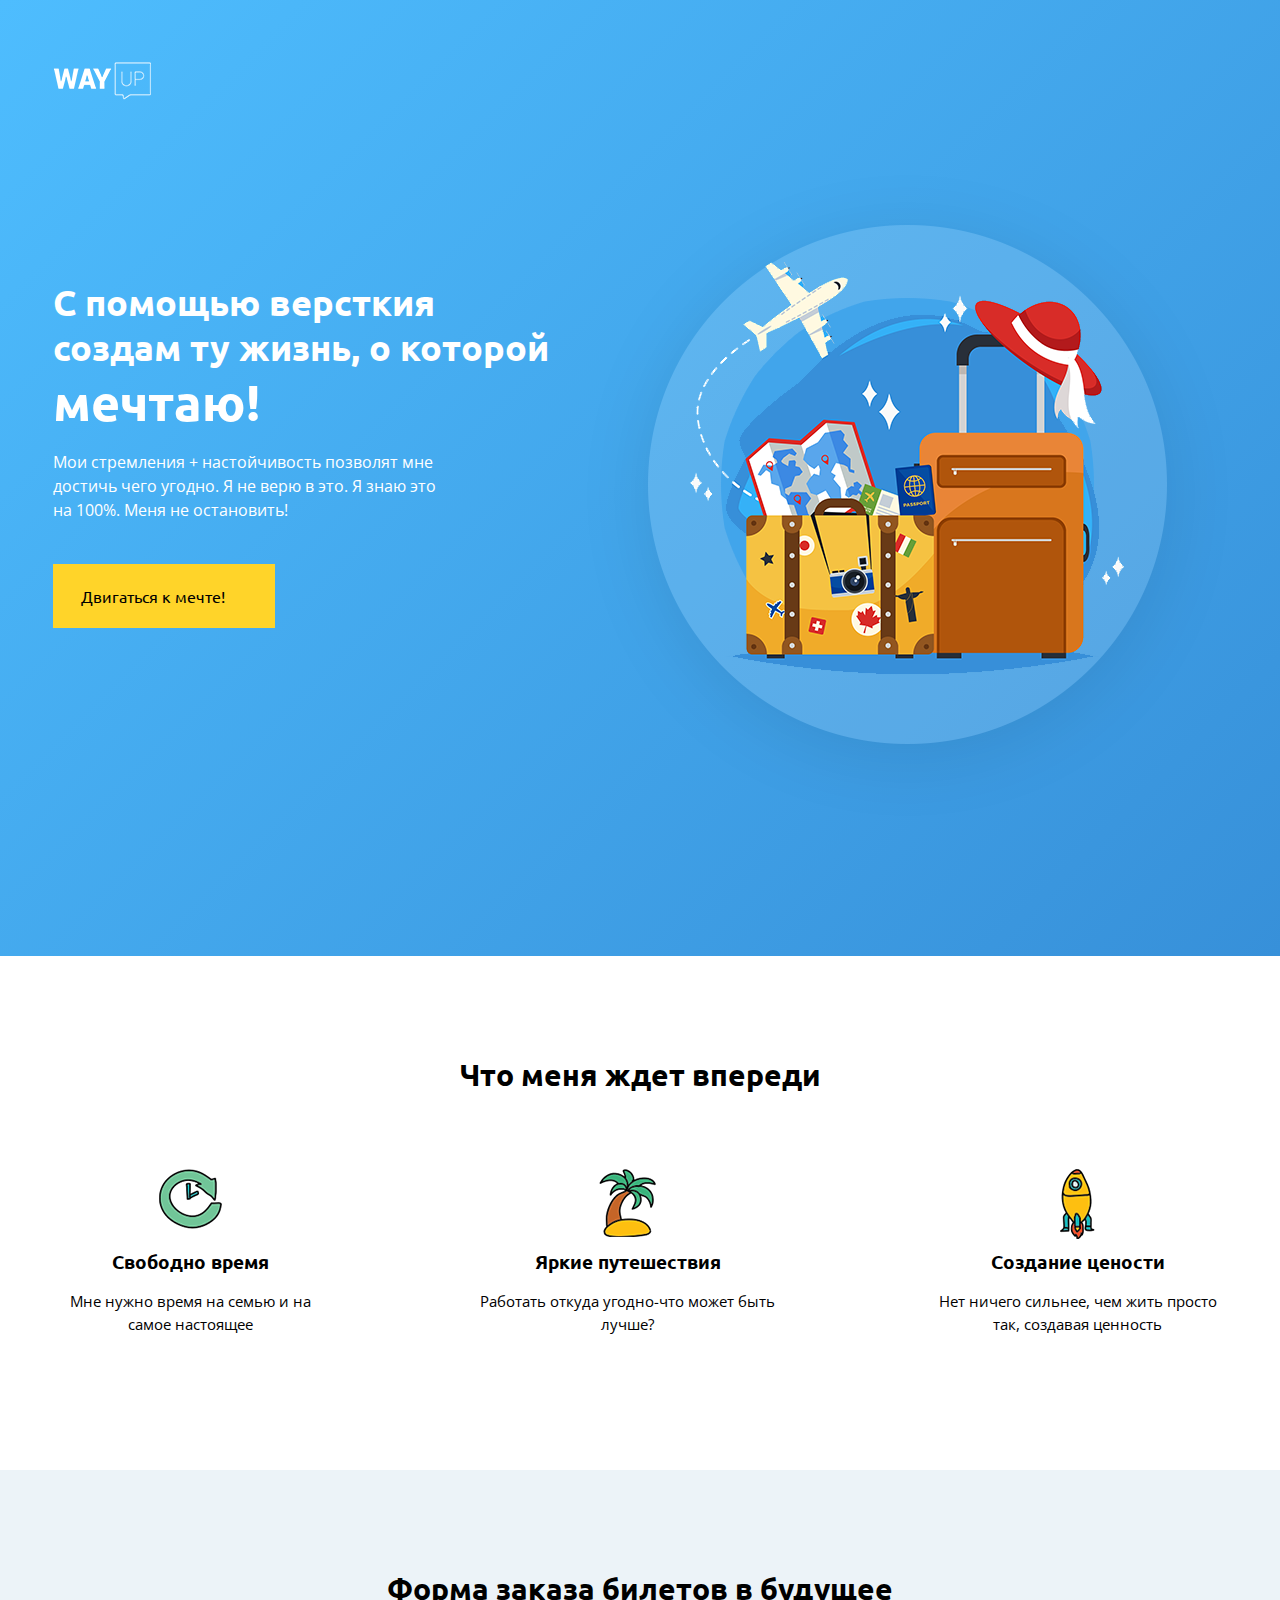
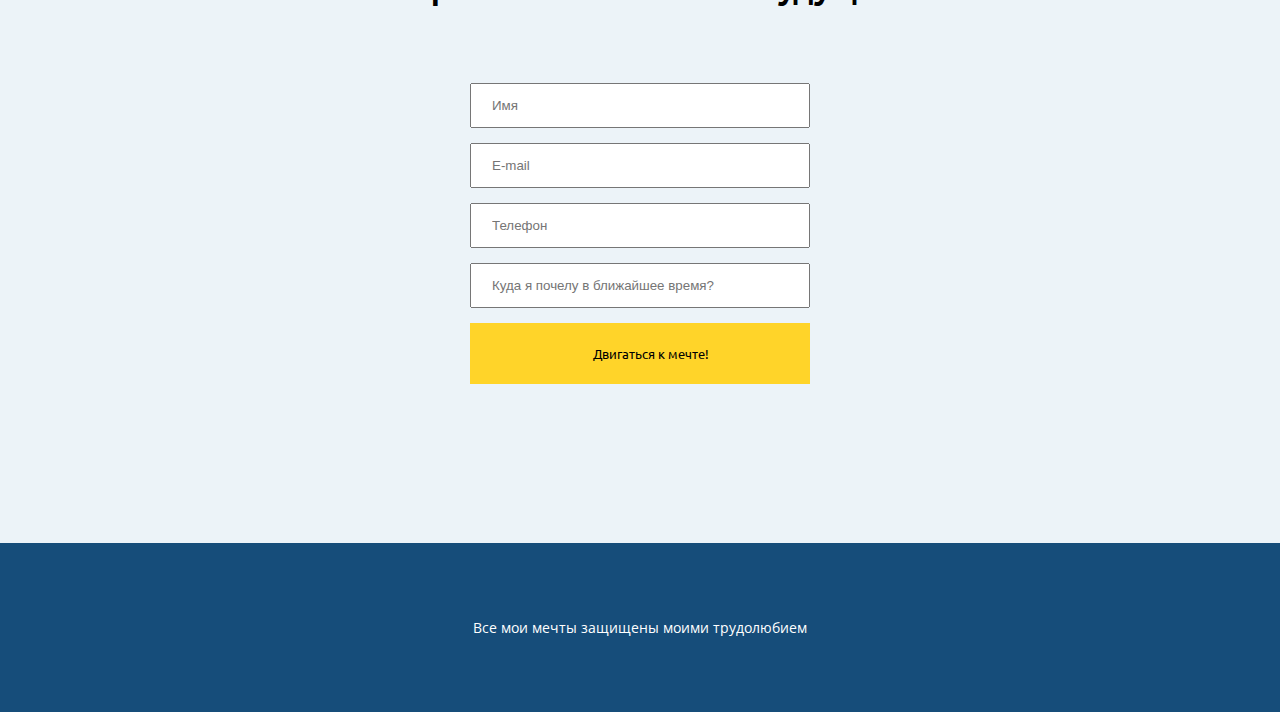
<file: project 2/index.html>
<!DOCTYPE html>
<html lang="ru">
<head>
	<meta charset="UTF-8">
  <title>Верстка современного сайта </title>
<meta name="viewport" content="width=device-width, initial-scale=1">
<link rel="preconnect" href="https://fonts.gstatic.com">
<link href="https://fonts.googleapis.com/css2?family=Open+Sans&family=Ubuntu:ital,wght@0,700;1,400&display=swap" rel="stylesheet">
<link rel="stylesheet" href="css/main.css">
</head>
 <body>
	  <header class="header">
	    <div class="container">
         <img src="img/logo.png" alt="wayup" class="logo">          
          <div class="wraper">
           <div class="offer">
              <h1 class="title">
                С помощью версткия создам ту жизнь, о которой 
                    <span class="title1"> 
                      мечтаю!
                    </span>
               </h1>
                 <p class="intro">
                    Мои стремления + настойчивость позволят мне достичь чего угодно. Я не верю в это. Я знаю это на 100%. Меня не остановить!
                 </p>
                 <a href="#" class="btn">Двигаться к мечте!</a> 
           </div>  
           
           <img src="img/desktop.png" class="desktop">
         </div>
      </div>
    </header>
 <section class="learn">
       <div class="container">
           <h2 class="title2">Что меня ждет впереди</h2> 
         <div class="skils">
                <div class="time">
                  <h3 class="time-title"> 
                    Свободно время
                  </h3>
                   <P class="time-text">
                     Мне нужно время на семью и на самое настоящее
                   </P>
              </div>            
           <div class="time travl">
             <h3 class="time-title"> 
                Яркие путешествия 
             </h3>
                <P class="time-text">
                 Работать откуда угодно-что может быть лучше?
               </P>
            </div>
                 <div class="time time-raket">
                     <h3 class="time-title"> 
                      Создание цености
                     </h3>
                       <P class="time-text">
                        Нет ничего сильнее, чем жить просто так, создавая ценность
                      </P>
                 </div>
          </div>  
       </div>
  </section>
   <section class="inputs">
     <h2 class="title2"> Форма заказа билетов в будущее</h2>
      <form class="container input2">         
           <input type="name" name="name" placeholder="Имя" class="input" required>
            <input type="email" name="email"  placeholder="E-mail" class="input" required>
            <input type="phone" name="phone"  placeholder="Телефон" class="input" required>
             <input type="ask" name="ask"  placeholder="Куда я почелу в ближайшее время?" class="input" required>
          <button type="sudmit" class="btn btn-form">Двигаться к мечте!</button>
       </form>
   </section>
      <footer class="footer">
        <div class="container">
          <p class="credits">
            Все мои мечты защищены моими трудолюбием
           </p>   
         </div>
      </footer>
</html>
</file>
<file: project 2/css/main.css>
body{
	font-family: 'Open Sans', sans-serif; 
	color: #201b2b
	font-size: 16px;
	padding: 0px;
	margin: 0px;
	
}

div, p, input, button, form, span, a, ul, li {
	box-sizing: border-box;
}

h1,h2, h3, h4, h5, h6 {
	margin: 0;
	font-family: 'Ubuntu', sans-serif;
	font-weight: 700;
}

p {
	line-height: 1.5em;
}

.container{
	width: 1175px;
	margin: 0 auto;
}

.header{
   background: rgba(78,189,254,1);
   background: -webkit-gradient(left top, right bottom, color-stop(0%, rgba(78,189,254,1)), color-stop(100%, rgba(55,144,217,1)));
   background: -webkit-linear-gradient(-45deg, rgba(78,189,254,1) 0%, rgba(55,144,217,1) 100%);
   background: -o-linear-gradient(-45deg, rgba(78,189,254,1) 0%, rgba(55,144,217,1) 100%);
   background: -ms-linear-gradient(-45deg, rgba(78,189,254,1) 0%, rgba(55,144,217,1) 100%);
   background: linear-gradient(135deg, rgba(78,189,254,1) 0%, rgba(55,144,217,1) 100%);
   filter: progid:DXImageTransform.Microsoft.gradient( startColorstr='#4ebdfe', endColorstr='#3790d9', GradientType=1 );
   padding-top: 62px;
   color: #fff;
   padding-bottom: 140px;
}

.wraper{
	display: flex;
	justify-content: space-between;
}

.offer{
	margin-top: 175px; 
    width: 500px;
}
.title{
	font-size: 36px;

}

.title1 {
	font-size: 50px;
	margin-top: 5px;
}

.intro {
    margin-bottom: 42px;
    width: 400px;
}

.btn {
	font-family: 'Ubuntu', sans-serif;
	background: #ffd429;
	color: #000; 
	display: block;
	width: 222px;
	padding-top: 22px;
	padding-left: 28px;
	padding-bottom: 22px;
	text-decoration: none;
	transition: all 0.5s ease;
}

.btn:hover {
	background: #d6ad0c;
}

.desktop {
	margin-top: 70px;
}

.learn{
   padding-top: 100px;
   padding-bottom: 120px;
}

.title2 {
	font-size: 30px;
	text-align: center;
	margin-bottom: 75px;
 }

 .skils {
 	display: flex;
 	justify-content: space-between;		
 }
 
 .time {
 	width: 275px;
 	background: url('../img/icons8-time-machine-96.png') no-repeat center top ;
    padding-top: 80px;
    text-align: center;


 }  

 .time-title {
 	font-size: 19px;
 }

 .time-text {
 	font-size: 15px;

 }

 .time-raket {
 	width: 300px;
 	background: url('../img/icons8-launch-96.png') no-repeat center top ;
 }
 .travl {
 	width: 300px;
 	background: url('../img/icons8-.png') no-repeat center top ;
 }

 .inputs {
 	background: #ecf3f8;
    padding-top: 100px;
    padding-bottom: 100px;   
 }



.input {
	width: 340px;
	border: 1px solid #bbbbbb
	font-family: 'Open Sans', sans-serif;
	height: 45px;
	padding-left: 20px;
}
.input2{
	height: 310px;
	max-width: 340px;
	display: flex;
	flex-direction: column;
	width: 340px;
    margin: 50px auto;
    gap: 15px;
}

.btn-form {
	border: 0;
	width: 340px;
	cursor: pointer;
}

.footer{
	padding-top: 60px;
	padding: 60px 0;
	background: #164d7a;
}

.credits{
	font-size: 14px;
	color: #fff;
	text-align: center;
}

@media screen and (max-width: 1200px) {
     .container {
      	width: 960px;
      }  
    .wraper {
    	flex-direction: column;

    }

}

@media screen and (max-width: 992px) {
     .container {
      	width: 720px;
      }   
}

@media screen and (max-width: 768px) {
     .container {
      	width: 540px;
      }   
}

@media screen and (max-width: 576px) {
    .container {
      	width: 960%;
      }   
}
</file>
